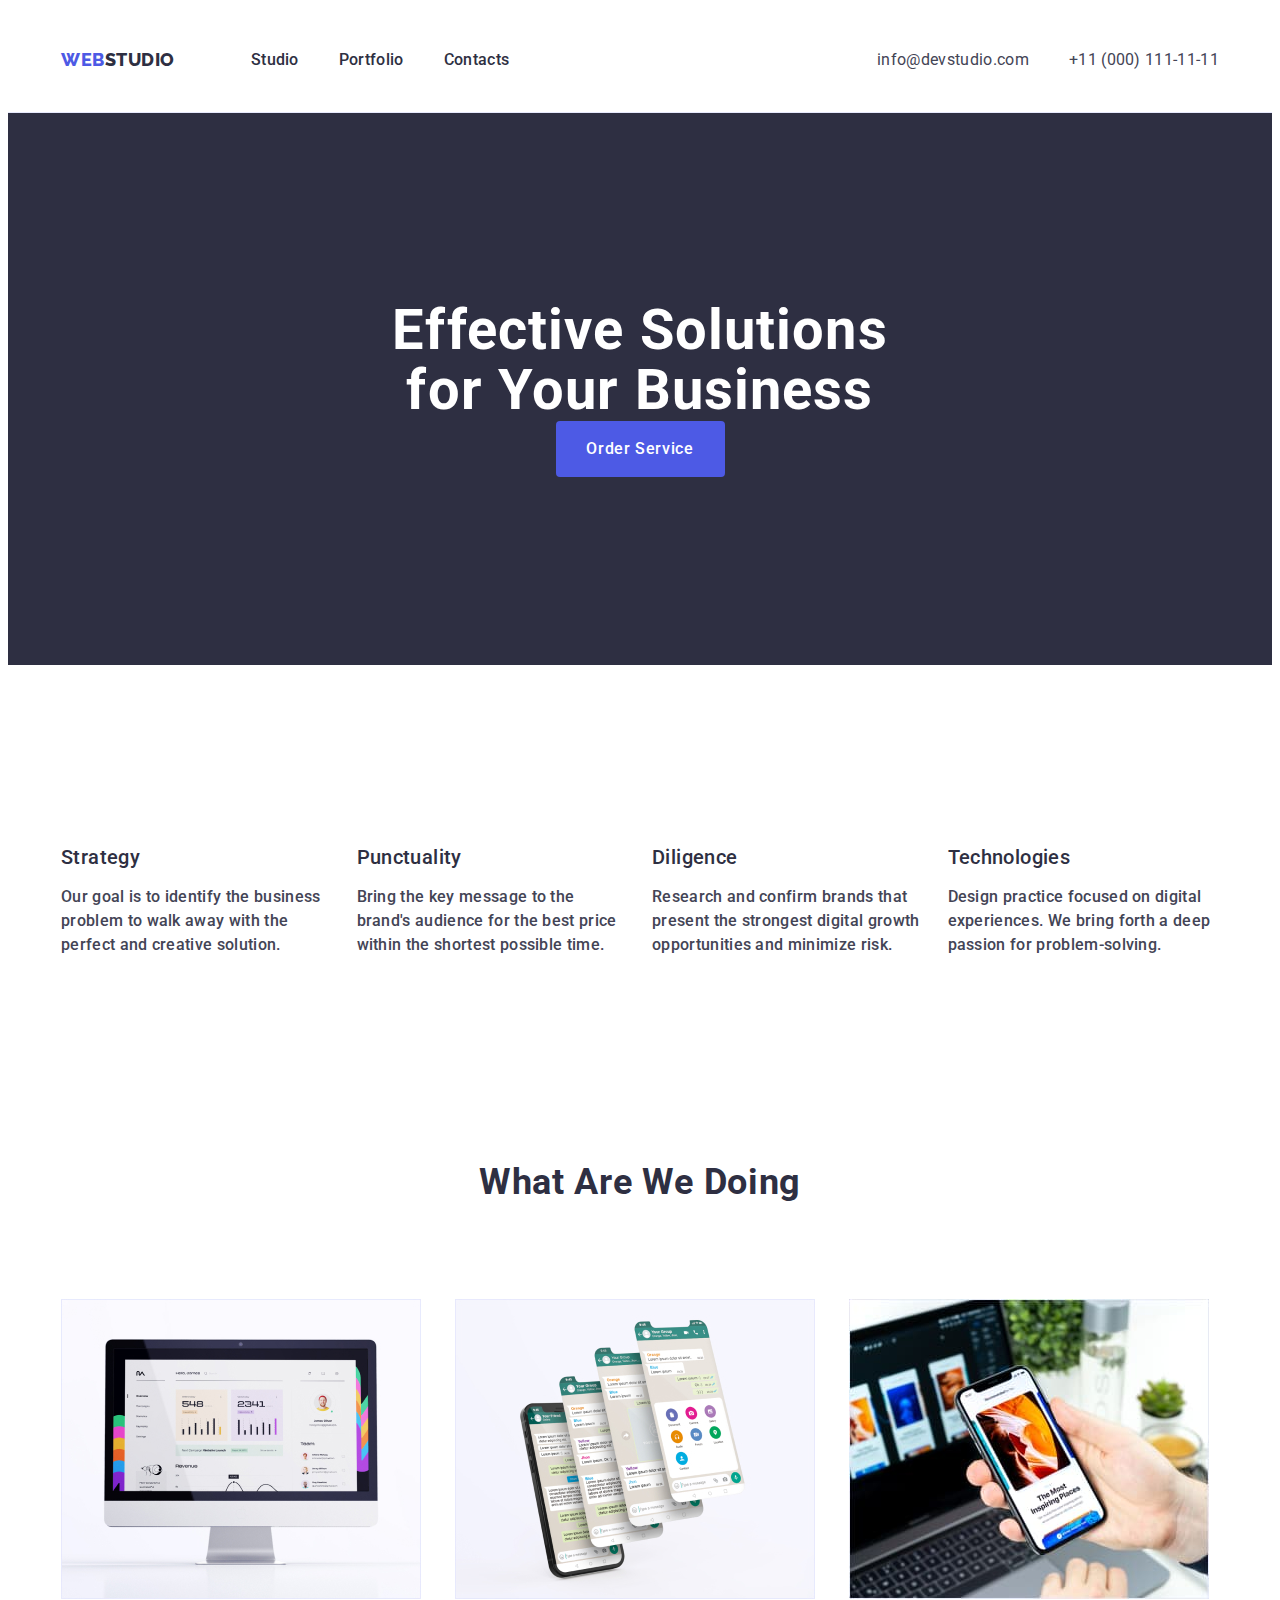
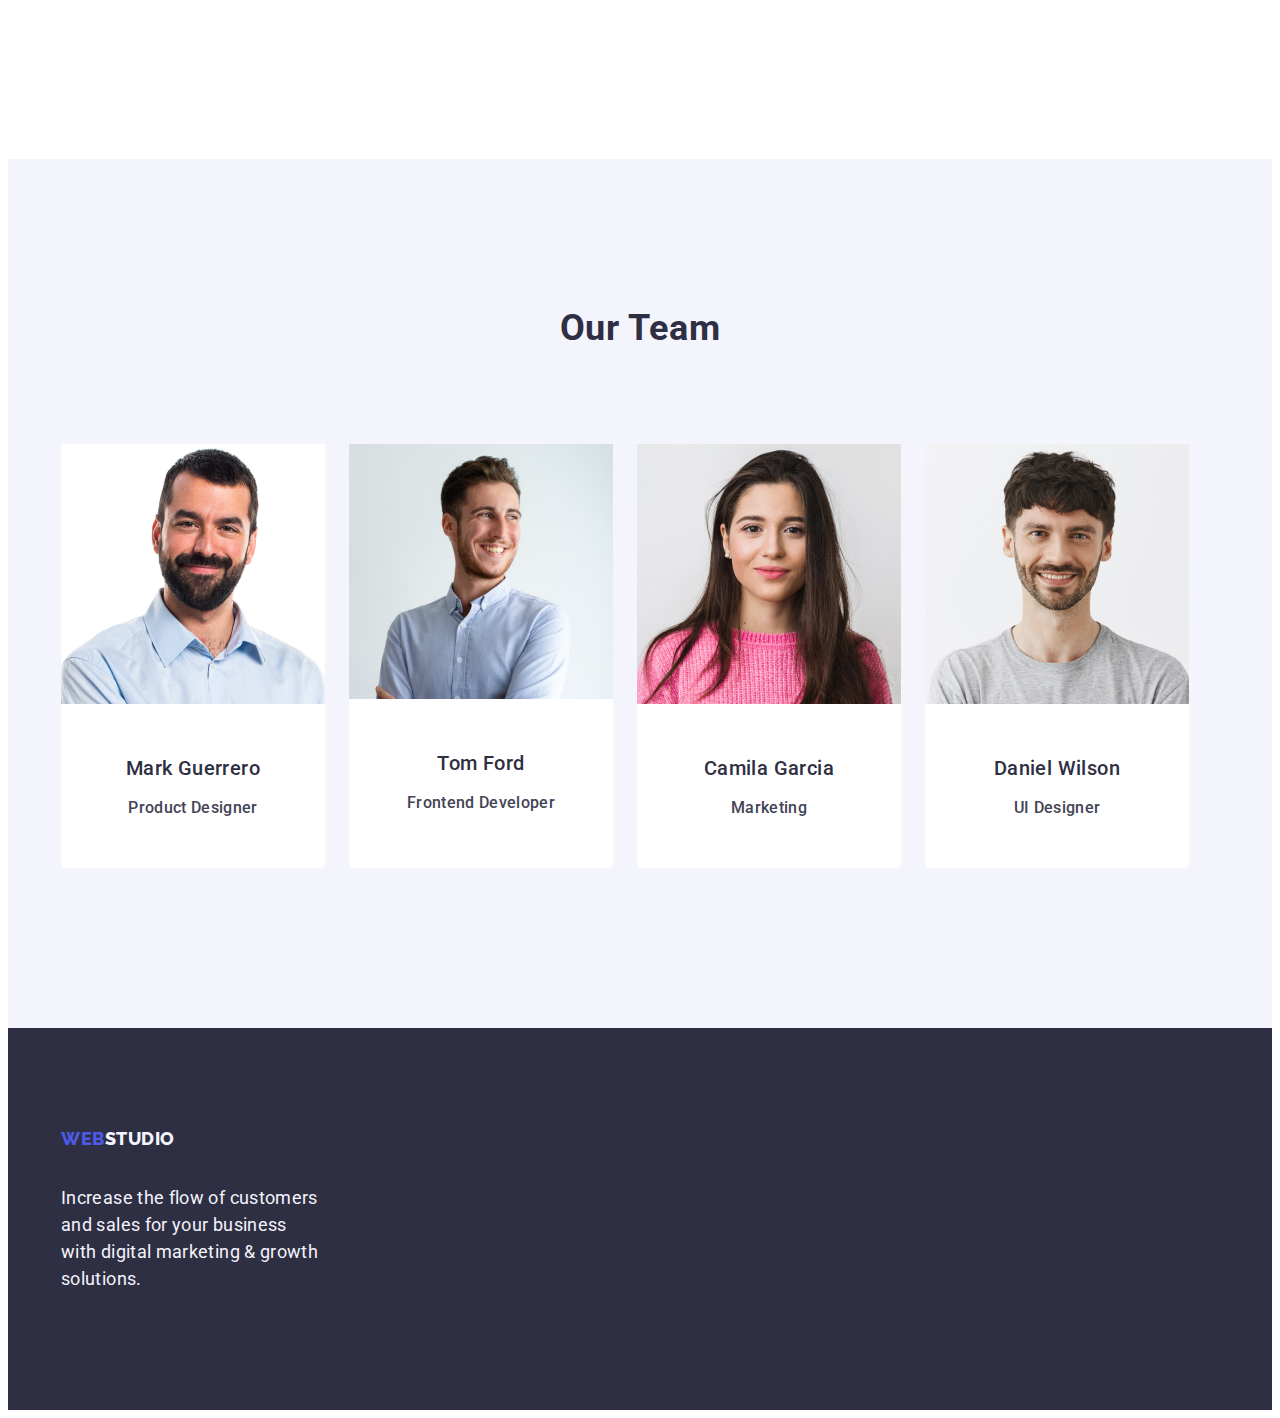
<file: index.html>
<!DOCTYPE html>
<html lang="en">

<head>
  <meta charset="UTF-8" />
  <meta name="viewport" content="width=device-width, initial-scale=1.0" />

    <link rel="stylesheet" href="https://cdnjs.cloudflare.com/ajax/libs/modern-normalize/2.0.0/modern-normalize.min.css"
      integrity="sha512-4xo8blKMVCiXpTaLzQSLSw3KFOVPWhm/TRtuPVc4WG6kUgjH6J03IBuG7JZPkcWMxJ5huwaBpOpnwYElP/m6wg=="
      crossorigin="anonymous" referrerpolicy="no-referrer" />
  <link rel="stylesheet" href="./css/styles.css" />
  <link rel="preconnect" href="https://fonts.googleapis.com">
  <link rel="preconnect" href="https://fonts.gstatic.com" crossorigin>
  <link
    href="https://fonts.googleapis.com/css2?family=Open+Sans:wght@400;600;700&family=Raleway:wght@800&family=Roboto:wght@400;500;700&display=swap"
    rel="stylesheet">
  <title>Studio</title>
</head>

<body>
  <header class="header-section">
    <div class="header-content container">
      <nav class="header-navigation">
        <a class="logo link" href="./index.html">Web<span class="logo-studio-dark">Studio</span></a>

        <ul class="navigation-list list ">
          <li class="navigation-link">
            <a class="list link list-links" href="./index.html" target="_blank">Studio</a>
          </li>
          <li class="navigation-link">
            <a class="list link list-links" href="./portfolio.html">Portfolio</a>
          </li>
          <li class="navigation-link">
            <a class="list link list-links" href="">Contacts</a>
          </li>
        </ul>

      </nav>
      <address class="adress-section">
        <ul class="address-list list">
          <li>
            <a class="link contacts" href="mailto:info@devstudio.com">info@devstudio.com</a>
          </li>
          <li>
            <a class="link contacts" href="tel:+110001111111">+11 (000) 111-11-11</a>
          </li>
        </ul>
      </address>
    </div>
  </header>

  <!--Main Content-->
  <main>
    <!--Title section-->
    <section class="section">
      <div class="section-content container">
        <h1 class="section-title">Effective Solutions for Your Business</h1>
        <button class="order-button" type="button">Order Service</button>
      </div>
    </section>
    <!--Description section-->
    <section class="section-description">
      <div class="section-description-content container">
        <h2 class="not-visible">not visible</h2>
        <ul class="list description-list">
          <li class="description-content">
            <h3 class="section-description-subtitle">Strategy</h3>
            <p class="section-description-pharagraph">
              Our goal is to identify the business problem to walk away with the
              perfect and creative solution.
            </p>
          </li>
          <li class="description-content">
            <h3 class="section-description-subtitle">Punctuality</h3>
            <p class="section-description-pharagraph">
              Bring the key message to the brand's audience for the best price
              within the shortest possible time.
            </p>
          </li>
          <li class="description-content">
            <h3 class="section-description-subtitle">Diligence</h3>
            <p class="section-description-pharagraph">
              Research and confirm brands that present the strongest digital
              growth opportunities and minimize risk.
            </p>
          </li>
          <li class="description-content">
            <h3 class="section-description-subtitle">Technologies</h3>
            <p class="section-description-pharagraph">
              Design practice focused on digital experiences. We bring forth a
              deep passion for problem-solving.
            </p>
          </li>
        </ul>
      </div>
    </section>

    <!--What we do section-->
    <section class="what-we-do-section">
      <div class="what-we-do-content container">
        <h2 class="section-we-do-title">What are we doing</h2>
        <ul class="list section-list">
          <li class="list-element">
            <img src="./images/img1.jpg" width="360" alt="Work on PC">
          </li>
          <li class="list-element">
            <img src="./images/img2.jpg" width="360" alt="Work on laptop">
          </li>
          <li class="list-element">
            <img src="./images/img3.jpg" width="360" alt="Work on tablet">
          </li>
        </ul>
      </div>
    </section>
    <!--Our Team section-->
    <section class="our-team-section">
      <div class="container">
        <h2 class="our-team-title">Our Team</h2>
        <ul class="list our-team-list">
          <li class="list-content">
            <img src="./images/Mark-Guerrero.jpg" width="264" alt="Product Designer">
            <div class="out-team-member">
              <h3 class="out-team-subtitle">Mark Guerrero</h3>
              <p class="our-team-pharagraph">Product Designer</p>
            </div>
          </li>
          <li class="list-content">
            <img src="./images/Tom-Ford.jpg" width="264" alt="Frontend Developer">
            <div class="out-team-member">
              <h3 class="out-team-subtitle">Tom Ford</h3>
              <p class="our-team-pharagraph">Frontend Developer</p>
            </div>
          </li>
          <li class="list-content">
            <img src="./images/Camila-Garcia.jpg" width="264" alt="Marketing">
            <div class="out-team-member">
              <h3 class="out-team-subtitle">Camila Garcia</h3>
              <p class="our-team-pharagraph">Marketing</p>
            </div>
          </li>
          <li class="list-content">
            <img src="./images/Daniel-Wilson.jpg" width="264" alt="UI Designer">
            <div class="out-team-member">
              <h3 class="out-team-subtitle">Daniel Wilson</h3>
              <p class="our-team-pharagraph">UI Designer</p>
            </div>
          </li>
        </ul>
      </div>
    </section>
  </main>

  <!--Footer Section-->
  <footer class="footer-section">

    <div class="footer-content container">
      <a class="logo link footer-link " href="./index.html">Web<span class="logo-studio-white">Studio</span></a>
      <p class="footer-paragraf">
        Increase the flow of customers and sales for your business with digital
        marketing & growth solutions.
      </p>
    </div>
  </footer>


</body>

</html>
</file>
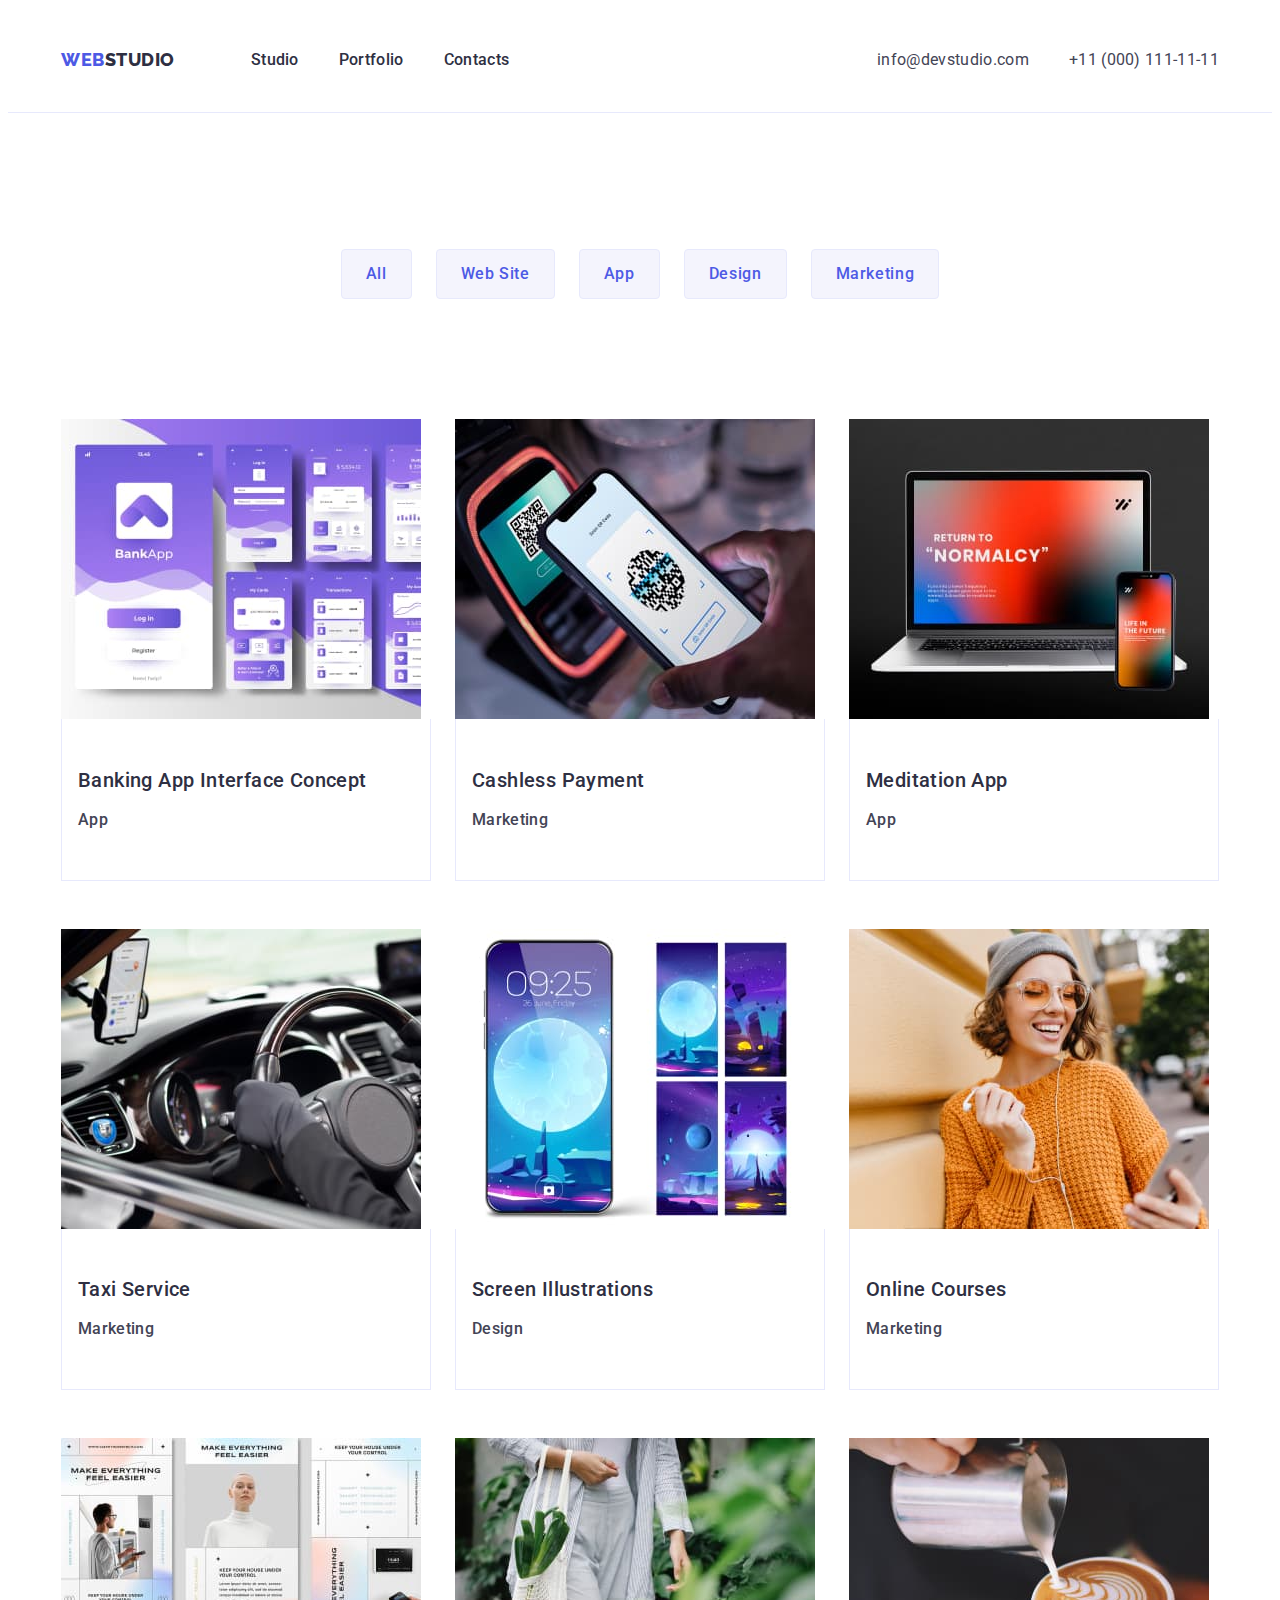
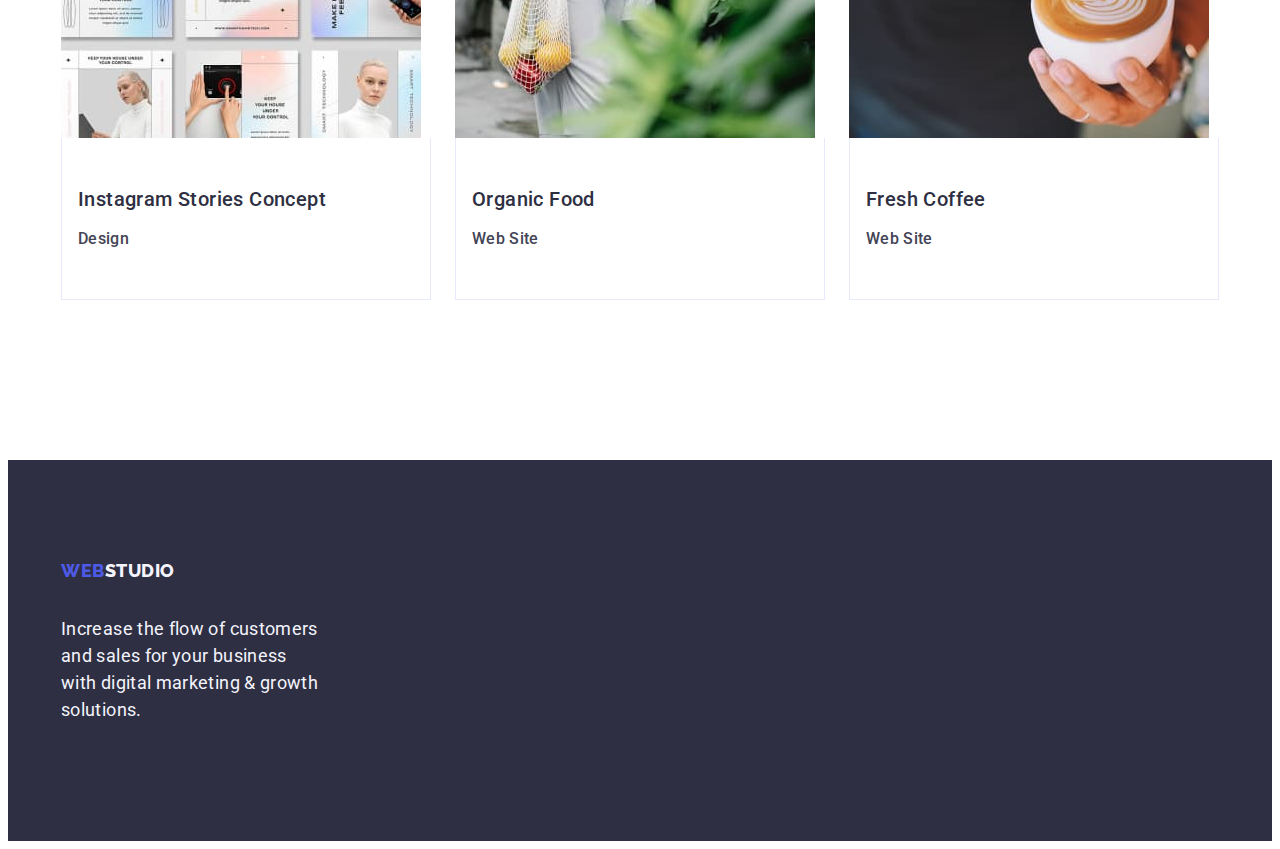
<file: portfolio.html>
<!DOCTYPE html>
<html lang="en">

<head>
  <meta charset="UTF-8" />
  <meta name="viewport" content="width=device-width, initial-scale=1.0" />

  <link rel="stylesheet" href="https://cdnjs.cloudflare.com/ajax/libs/modern-normalize/2.0.0/modern-normalize.min.css"
    integrity="sha512-4xo8blKMVCiXpTaLzQSLSw3KFOVPWhm/TRtuPVc4WG6kUgjH6J03IBuG7JZPkcWMxJ5huwaBpOpnwYElP/m6wg=="
    crossorigin="anonymous" referrerpolicy="no-referrer" />
  <link rel="stylesheet" href="./css/styles.css" />
  <link rel="preconnect" href="https://fonts.googleapis.com">
  <link rel="preconnect" href="https://fonts.gstatic.com" crossorigin>
  <link
    href="https://fonts.googleapis.com/css2?family=Open+Sans:wght@400;600;700&family=Raleway:wght@800&family=Roboto:wght@400;500;700&display=swap"
    rel="stylesheet">
  <title>Portfolio</title>
</head>

<body>
  <!--Top line-->
  <header class="header-section">
    <div class="header-content container">
      <nav class="header-navigation">
        <a class="logo link" href="./index.html">Web<span class="logo-studio-dark">Studio</span></a>
        <ul class="navigation-list list ">
          <li class="navigation-link">
            <a class="list link list-links" href="./index.html" target="_blank">Studio</a>
          </li>
          <li class="navigation-link">
            <a class="list link list-links" href="./portfolio.html">Portfolio</a>
          </li>
          <li class="navigation-link">
            <a class="list link list-links" href="">Contacts</a>
          </li>
        </ul>
      </nav>
      <address class="adress-section">
        <ul class="address-list list">
          <li>
            <a class="link contacts" href="mailto:info@devstudio.com">info@devstudio.com</a>
          </li>
          <li>
            <a class="link contacts" href="tel:+110001111111">+11 (000) 111-11-11</a>
          </li>
        </ul>
      </address>
    </div>
  </header>
  <!--Main Content-->
  <main>
    <section class="main-section">
      <div class="container">
        <h1 class="not-visible">Not visible </h1>
        <ul class="list nav-section-list">
          <li><button class="link buton" type="button">All</button></li>
          <li><button class="link buton" type="button">Web Site</button></li>
          <li><button class="link buton" type="button">App</button></li>
          <li><button class="link buton" type="button">Design</button></li>
          <li><button class="link buton" type="button">Marketing</button></li>
        </ul>
        <ul class="list content-section-list">
          <li class="content-section-list-element">
            <a href="" class="link">
              <img src="./images/app.jpg" alt="app" width="360" height="300" />
              <div class="content-section-container">
                <h2 class="content-section-title">Banking App Interface Concept</h2>
                <p class="content-section-pharagraph">App</p>
              </div>
            </a>
          </li>
          <li class="content-section-list-element">
            <a href="" class="link">
              <img src="./images/app1.jpg" alt="marketing" width="360" height="300" />
              <div class="content-section-container">
                <h2 class="content-section-title">Cashless Payment</h2>
                <p class="content-section-pharagraph">Marketing</p>
              </div>
            </a>
          </li>

          <li class="content-section-list-element">
            <a href="" class="link">
              <img src="./images/app2.jpg" alt="app" width="360" height="300" />
              <div class="content-section-container">
                <h2 class="content-section-title">Meditation App</h2>
                <p class="content-section-pharagraph">App</p>
              </div>
            </a>
          </li>

          <li class="content-section-list-element">
            <a href="" class="link">
              <img src="./images/app3.jpg" alt="marketing" width="360" height="300" />
              <div class="content-section-container">
                <h2 class="content-section-title">Taxi Service</h2>
                <p class="content-section-pharagraph">Marketing</p>
              </div>
            </a>
          </li>

          <li class="content-section-list-element">
            <a href="" class="link">
              <img src="./images/app4.jpg" alt="Design" width="360" height="300" />
              <div class="content-section-container">
                <h2 class="content-section-title">Screen Illustrations</h2>
                <p class="content-section-pharagraph">Design</p>
              </div>
            </a>
          </li>

          <li class="content-section-list-element">
            <a href="" class="link">
              <img src="./images/app5.jpg" alt="marketing" width="360" height="300" />
              <div class="content-section-container">
                <h2 class="content-section-title">Online Courses</h2>
                <p class="content-section-pharagraph">Marketing</p>
              </div>
            </a>
          </li>

          <li class="content-section-list-element">
            <a href="" class="link">
              <img src="./images/app6.jpg" alt="Design" width="360" height="300" />
              <div class="content-section-container">
                <h2 class="content-section-title">Instagram Stories Concept</h2>
                <p class="content-section-pharagraph">Design</p>
              </div>
            </a>
          </li>

          <li class="content-section-list-element">
            <a href="" class="link">
              <img src="./images/app7.jpg" alt="web site" width="360" height="300" />
              <div class="content-section-container">
                <h2 class="content-section-title">Organic Food</h2>
                <p class="content-section-pharagraph">Web Site</p>
              </div>
            </a>
          </li>

          <li class="content-section-list-element">
            <a href="" class="link">
              <img src="./images/app8.jpg" alt="web site" width="360" height="300" />
              <div class="content-section-container">
                <h2 class="content-section-title">Fresh Coffee</h2>
                <p class="content-section-pharagraph">Web Site</p>
              </div>
            </a>
          </li>
        </ul>
      </div>
    </section>
  </main>
  <!--Footer Section-->
  <footer class="footer-section">
    <!--Footer Section-->
    <div class="footer-content container">
      <a class="logo link footer-link " href="./index.html">Web<span class="logo-studio-white">Studio</span></a>
      <p class="footer-paragraf">
        Increase the flow of customers and sales for your business with digital
        marketing & growth solutions.
      </p>
    </div>
  </footer>

</html>
</file>
<file: css/styles.css>
:root {
  --logo-button-blue-color: #4d5ae5;
  --hero-color-navy: #2e2f42;
  --content-color: #434455;
  --focus-hover-color: #404bbf;
  --light-color: #ffffff;
  --white-color: #f4f4f4fd;
  --nu-color: #F4F4FD;
}

body {
  font-family: 'Roboto', sans-serif;
  color: var(--content-color);
  background-color: var(--light-color);
}

img {
  display: block;
}

/*LOGO*/
.logo {
  font-family: 'Raleway', sans-serif;
  font-weight: 800;
  font-size: 18px;
  line-height: 1.17;
  letter-spacing: 0.03em;
  text-transform: uppercase;
  color: var(--logo-button-blue-color);
  margin-right: 76px;

}

.logo-studio-dark {
  color: var(--hero-color-navy);
}

.logo-studio-white {
  color: var(--nu-color);
  gap: 40px;
}

.navigation-list {
  display: flex;
  gap: 40px
}


.address-list {
  display: flex;
  gap: 40px;
  align-items: center;
}

.link {
  text-decoration: none;
  list-style: none;
}

.buton {
  cursor: pointer;
  font-family: var(--hero-font);
  font-weight: 500;
  font-size: 16px;
  line-height: 1.5;
  letter-spacing: 0.04em;
  color: var(--logo-button-blue-color);
  background-color: var(--nu-color);
  padding: 12px 24px;
  border: 1px solid #e7e9fc;
  border-radius: 4px;
}

.buton:hover {
  color: var(--light-color);
  background-color: var(--focus-hover-color);
  border: 1px solid transparent;
}

.buton:focus {
  color: var(--light-color);
  background-color: var(--focus-hover-color);
  border: 1px solid transparent;
}

.adress-section {
  font-style: normal;
  display: flex;
}

.contacts {
  color: var(--content-color);
  font-size: 16px;
  font-weight: 400;
  line-height: 24px;
  letter-spacing: 0.02em;
}


.hidden-title {
  visibility: hidden;
}

.contacts:hover {
  color: var(--focus-hover-color);
}

.contacts:focus {
  color: var(--focus-hover-color);
}

.list {
  list-style: none;
  font-weight: 500;
  font-size: 16px;
  line-height: 1.5;
  letter-spacing: 0.02em;
  color: var(--hero-color-navy);
  padding: 24px 0;
}


.list-links:hover {
  color: var(--focus-hover-color);
}


.list-links:focus {
  color: var(--focus-hover-color);
}

/* header-section */
.header-section {
  border-bottom: 1px solid #e7e9fc;
}

.section-content {}


/*Title Section*/
.section {
  background-color: var(--hero-color-navy);
  padding: 188px 0;

}

.header-content {
  display: flex;
  justify-content: space-between;
}

.container {
  width: 1158px;
  margin: 0 auto;
  padding: 0 15px;
}

.header-navigation {
  display: flex;
  align-items: center;
}

.section-title {
  font-size: 56px;
  line-height: 1.07;
  text-align: center;
  letter-spacing: 0.02em;
  color: var(--light-color);
  max-width: 496px;
  margin: 0 auto;
}

.order-button {
  background-color: var(--logo-button-blue-color);
  font-family: var(--hero-font);
  font-weight: 500;
  font-size: 16px;
  line-height: 1.5;
  letter-spacing: 0.04em;
  color: var(--light-color);
  cursor: pointer;
  display: block;
  min-width: 169px;
  height: 56px;
  border: none;
  background-color: var(--logo-button-blue-color);
  border-radius: 4px;
  margin: 0 auto;
}

.order-button:hover {
  background-color: var(--focus-hover-color);
}

.order-button:focus {
  background-color: var(--focus-hover-color);
}

/*Description section*/

.section-description {
  padding: 120px 0;
}

.section-description-content {}

.description-list {
  display: flex;
  gap: 24px;
}

.description-content {
  width: calc((100% - 72px) / 4);
}


.not-visible {
  position: absolute;
  width: 1px;
  height: 1px;
  margin: -1px;
  border: 0;
  padding: 0;
  white-space: nowrap;
  clip-path: inset(100%);
  clip: rect(0 0 0 0);
  overflow: hidden;
}


.section-description-subtitle {
  font-weight: 500;
  font-size: 20px;
  line-height: 1.2;
  letter-spacing: 0.02em;
  color: var(--hero-color-navy);
  margin-bottom: 8px;
}

.section-description-pharagraph {
  font-size: 16px;
  line-height: 1.5;
  letter-spacing: 0.02em;
  color: var(--content-color);
}



/*What we do section*/

.what-we-do-section {
  padding-bottom: 120px;
}

.what-we-do-content {}

.section-we-do-title {
  font-size: 36px;
  line-height: 1.11;
  text-align: center;
  letter-spacing: 0.02em;
  text-transform: capitalize;
  color: var(--hero-color-navy);
  margin-bottom: 72px;
}

.section-list {
  display: flex;
  gap: 24px;
}

.list-element {
  width: calc((100% - 48px) / 3);
}

/*Our Team section*/
.our-team-title {
  font-size: 36px;
  line-height: 1.11;
  text-align: center;
  letter-spacing: 0.02em;
  text-transform: capitalize;
  color: var(--hero-color-navy);
  margin-bottom: 72px;
}

.our-team-section {
  background-color: var(--nu-color);
  padding: 120px 0;
}

.our-team-list {
  display: flex;
  gap: 24px;

}

.out-team-subtitle {
  letter-spacing: 0.4px;
  font-family: Roboto;
  font-size: 20px;
  font-style: normal;
  font-weight: 500;
  line-height: 24px;
  letter-spacing: 0.4px;
  background-color: var(--light-color);
  text-align: center;
  margin-bottom: 8px;
}

.our-team-pharagraph {
  font-size: 16px;
  line-height: 1.5;
  letter-spacing: 0.02em;
  color: var(--content-color);
  text-align: center;

}

.list-content {
  background-color: var(--light-color);
  width: calc((100%-72px)/4);
  border-radius: 0px 0px 4px 4px;
}

.out-team-member {
  padding: 32px 0;
}

.list-title {
  background-color: var(--light-color);
}

/* footer section */

.footer-section {
  background-color: var(--hero-color-navy);
  font-weight: 800px;
  font-size: 18px;
  line-height: 1.17px;
  padding: 100px 0
}

.footer-content {}

.footer-link {
  display: inline-block;
  margin-bottom: 16px;
}

.footehiddenr-section {
  background-color: var(--hero-color-navy);
  font-weight: 800px;
  font-size: 18px;
  line-height: 1.17px;
  padding: 100px 0;
}

.footer-paragraf {
  color: var(--nu-color);
  line-height: 1.5;
  letter-spacing: 0.02em;
  max-width: 264px;
}

.main-section {
  padding-top: 96px;
  padding-bottom: 120px;
}

.nav-section-list {
  display: flex;
  justify-content: center;
  gap: 24px;
  margin-bottom: 72px;
}

.content-section-list {
  display: flex;
  flex-wrap: wrap;
  column-gap: 24px;
  row-gap: 48px
}

.content-section-list-element {
  width: calc((100% - 48px) / 3);
}

.content-section-container {
  padding: 32px 16px;
  border: 1px solid #e7e9fc;
  border-top: none;

}


.content-section-title {
  font-size: 20px;
  font-weight: 500;
  line-height: 1.2;
  letter-spacing: 0.02em;
  color: var(--hero-color-navy);
  margin-bottom: 8px;
}


.content-section-pharagraph {
  color: var(--content-color);
  font-size: 16px;
  line-height: 1.5;
  letter-spacing: 0.02em;
}
</file>
